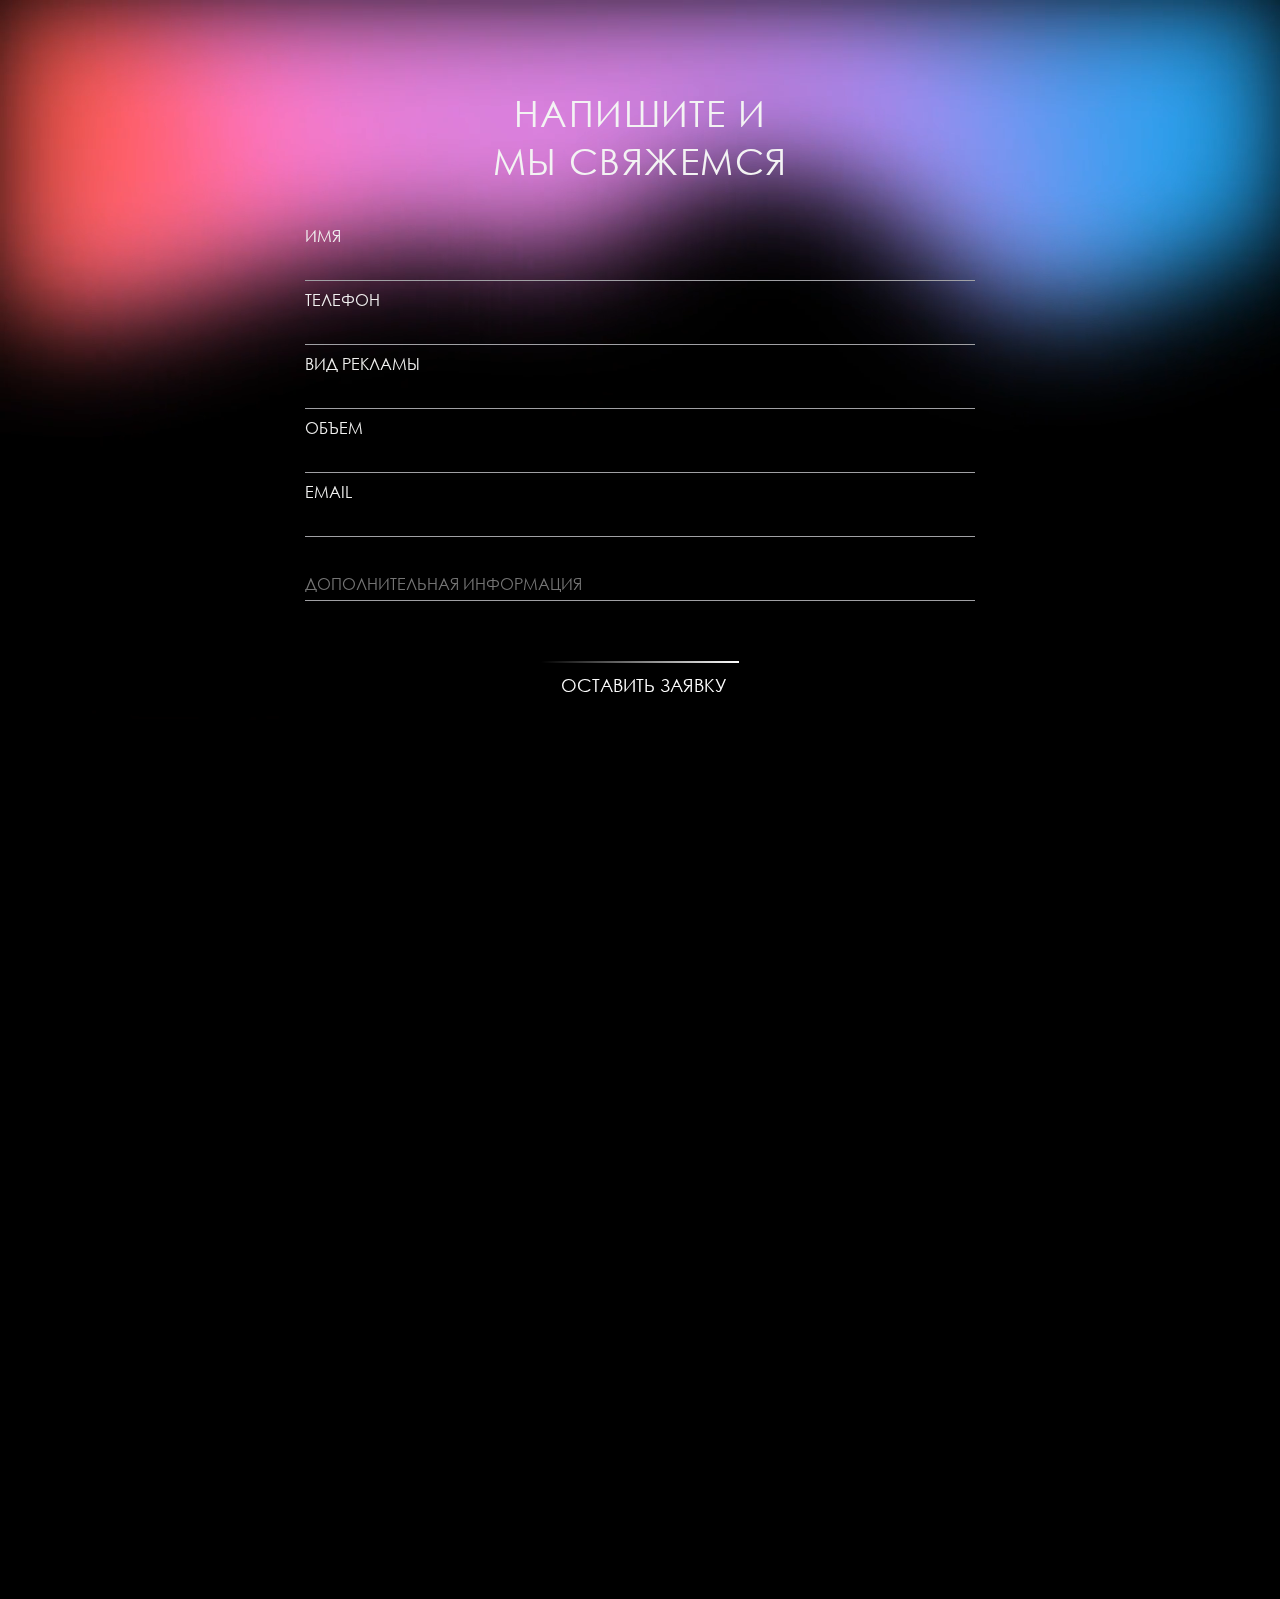
<file: window.html>
<!DOCTYPE html>
<html lang="en">
<head>
    <meta charset="UTF-8">
    <meta name="viewport" content="width=device-width, initial-scale=1.0">
    <title>smmrocket</title>
    <link rel="stylesheet" href="style2.css">
    <link rel="icon" href="files\rocket-xxl.png" type="icon/x-icon">
</head>
<body>
    <div class="intro">
        <div class="backgr">
            <video class="vide" src="files\bg-banner_desktop.mp4" autoplay muted loop></video>
        </div>
    </div>

    <div class="send-request-form send-request__form" data-v-25b55d9f="" data-v-83f45cf2="" data-v-db88de9e="">
        <form class="send-request-form__form" data-v-25b55d9f="">
            <span class="send-request-form__title" data-v-25b55d9f="">Напишите и <br class="xs"> мы свяжемся</span> 
            <div class="send-request-form__row" data-v-25b55d9f="">
                <div value="" class="input-container" data-v-32a0daba="" data-v-25b55d9f="">
                <input name="name" data-val="" placeholder="" required="required" type="text" value="" class="input" data-v-32a0daba=""> 
                <label class="label" data-v-32a0daba="">Имя

                </label> <!---->
            </div> 
            <div value="" class="input-container" data-v-32a0daba="" data-v-25b55d9f="">
                    <input name="phone" data-val="" placeholder="" required="required" type="tel" value="" class="input" data-v-32a0daba=""> 
                    <label class="label" data-v-32a0daba="">Телефон

                    </label> <!---->
                </div>
                <div value="" class="input-container" data-v-32a0daba="" data-v-25b55d9f="">
                    <input name="phone" data-val="" placeholder="" required="required" type="tel" value="" class="input" data-v-32a0daba=""> 
                    <label class="label" data-v-32a0daba="">Вид рекламы

                    </label> <!---->
                </div>
                <div value="" class="input-container" data-v-32a0daba="" data-v-25b55d9f="">
                    <input name="phone" data-val="" placeholder="" required="required" type="tel" value="" class="input" data-v-32a0daba=""> 
                    <label class="label" data-v-32a0daba="">Объем

                    </label> <!---->
                </div>
            </div> 
                    <div value="" class="input-container" data-v-32a0daba="" data-v-25b55d9f="">
                        <input name="email" data-val="" placeholder="" required="required" type="email" value="" class="input" data-v-32a0daba=""> 
                        <label class="label" data-v-32a0daba="">Email</label> <!---->
                    </div> 
                        <div data-v-1b622c48="" data-v-25b55d9f="">
                            <textarea rows="1" maxlength="1000" name="" placeholder="Дополнительная информация" required="required" data-vv-scope="university" value="" class="textarea" data-v-1b622c48=""></textarea>
                        </div> <!----> 
                        <button onclick="redirectToWindow()" type="submit" class="btn send-request-form__btn btn_xs btn_accent btn_accent-active" data-v-72346f60="" data-v-25b55d9f="">
                            <span data-v-72346f60=""></span> 
                            <span data-v-72346f60=""></span> 
                            <span data-v-72346f60=""></span> 
                            <span data-v-72346f60=""></span>

        Оставить заявку
        </button>
        </form> <!---->
    </div>

    <script>
        function redirectToWindow() {
            window.location.href = "index.html";
            alert("Заявка успешно отправлена!");
        }
    </script>

</body>
</html>
</file>
<file: style2.css>
@font-face {
	font-family: 'Centurygothic'; 
	src: url(font/centurygothic.ttf); 
}
 
@font-face {
	font-family: 'CenturygothicBold'; 
	src: url(font/centurygothic_bold.ttf);
}

::-webkit-scrollbar {
    width: 4px;
}

::-webkit-scrollbar {
    background-color: #202324;
    color: #aba499;
}
::-webkit-scrollbar-corner {
    background-color: #181a1b;
}
::-webkit-scrollbar-thumb {
    background-color: #454a4d;
}

html {
    font-family: "Centurygothic";
}

body {
    margin: 0;
    color: #fff;
    background-color: black;
    font-family: "Centurygothic";
    overflow-x: hidden;
    overflow-y: hidden;
}

@media only screen and (max-width: 600px) {
    body {
        overflow-x: hidden;
        overflow-y: hidden;
    }
}

.intro {
    min-height: 100vh;
    overflow: hidden;
}

.backgr {
    position: relative;

}

.vide {
    width: 100%;
    height: 100%;
    position: relative;
    top: 0;
    left: 0;
    object-fit: fill;
    z-index: -1;
}

@media only screen and (max-width: 600px)  {
    .vide {
        width: 400%;
        height: 400%;
        position: relative;
        top: 0;
        left: 0;
        object-fit: fill;
        z-index: -1;
    }
}

.send-request-form[data-v-25b55d9f] {
    position: relative;
    display: flex;
    justify-content: center;
    align-items: center;
    width: 100%;
    max-width: 670px;
    padding: 40px 0;
    margin: auto;
    z-index: 2; 
    bottom: 850px;
}


.send-request__form[data-v-83f45cf2] {
    grid-column: 1/-1;
}

.send-request_show[data-v-83f45cf2] {
    opacity: 1;
    visibility: visible;
}

.send-request[data-v-83f45cf2] {
    background-color: #000;
    opacity: 0;
    visibility: hidden;
    transition: opacity .2s ease-in-out,.2s visibility 0s linear;
}

.send-request-form__form[data-v-25b55d9f] {
    width: 100%;
}

form {
    display: block;
    margin-top: 0em;
}

.send-request_show[data-v-83f45cf2] {
    opacity: 1;
    visibility: visible;
}

.send-request[data-v-83f45cf2] {
    background-color: #000;
    opacity: 0;
    visibility: hidden;
    transition: opacity .2s ease-in-out,.2s visibility 0s linear;
}

@media screen and (max-width: 1199px) {
    .send-request-form__title[data-v-25b55d9f] {
    margin-bottom: 32px;
    }
}

.send-request-form__title[data-v-25b55d9f] {
    display: block;
    margin-bottom: 64px;
    font-family: "Centurygothic";
    font-weight: 400;
    font-size: 2.25rem;
    line-height: 2.97rem;
    letter-spacing: .04em;
    color: #f3f3f3;
    text-transform: uppercase;
    text-align: center;
}

*, *::before, *::after {
    box-sizing: border-box;
}

.send-request_show[data-v-83f45cf2] {
    opacity: 1;
    visibility: visible;
}

.send-request[data-v-83f45cf2] {
    background-color: #000;
    opacity: 0;
    visibility: hidden;
    transition: opacity .2s ease-in-out,.2s visibility 0s linear;
}

.send-request_show[data-v-83f45cf2] {
    opacity: 1;
    visibility: visible;
}

.send-request[data-v-83f45cf2] {
    background-color: #000;
    opacity: 0;
    visibility: hidden;
    transition: opacity .2s ease-in-out,.2s visibility 0s linear;
}

.input-container[data-v-32a0daba] {
    position: relative;
    z-index: 0;
    margin-bottom: 32px;
}

*, *::before, *::after {
    box-sizing: border-box;
}

user agent stylesheet
div {
    display: block;
}

.send-request_show[data-v-83f45cf2] {
    opacity: 1;
    visibility: visible;
}

.send-request[data-v-83f45cf2] {
    background-color: #000;
    opacity: 0;
    visibility: hidden;
    transition: opacity .2s ease-in-out,.2s visibility 0s linear;
}

*, *::before, *::after {
    box-sizing: border-box;
}

user agent stylesheet
div {
    display: block;
}

.send-request_show[data-v-83f45cf2] {
    opacity: 1;
    visibility: visible;
}

.send-request[data-v-83f45cf2] {
    background-color: #000;
    opacity: 0;
    visibility: hidden;
    transition: opacity .2s ease-in-out,.2s visibility 0s linear;
}

@media screen and (min-width: 1200px) {
.send-request__content[data-v-83f45cf2] {
    padding-left: 32px;
    padding-right: 32px;
}
}
.send-request__content[data-v-83f45cf2] {
    width: 100%;
    padding-left: 12px;
    padding-right: 12px;
    max-height: 100vh;
    overflow-y: auto;
    padding-top: 40px;
    padding-bottom: 40px;
    position: relative;
    z-index: 1;
    display: grid;
    grid-template-columns: repeat(2, 1fr);
    grid-auto-rows: auto 1fr auto;
    gap: 16px;
    align-items: center;
}
*, *::before, *::after {
    box-sizing: border-box;
}

div {
    display: block;
}
.send-request_show[data-v-83f45cf2] {
    opacity: 1;
    visibility: visible;
}
.send-request[data-v-83f45cf2] {
    background-color: #000;
    opacity: 0;
    visibility: hidden;
    transition: opacity .2s ease-in-out,.2s visibility 0s linear;
}

.input[data-v-32a0daba] {
    width: 100%;
    height: 32px;
    display: flex;
    align-items: center;
    font-size: 1rem;
    line-height: 1.4rem;
    text-transform: uppercase;
    color: #f1f1f0;
    border: none;
    border-bottom: 1px solid #a0a0a4;
    transition: border-color .2s linear;
}

input[type=text], input[type=number], input[type=email], input[type=checkbox] {
    appearance: none;
    box-shadow: none;
}
input {
    font-feature-settings: "pnum" on,"lnum" on;
}
button, input {
    overflow: visible;
}
button, input, textarea {
    font-family: inherit;
    font-size: 100%;
    line-height: 1.15;
    margin: 0;
    padding: 0;
    background: rgba(0,0,0,0);
    -webkit-appearance: none;
    -moz-appearance: none;
    appearance: none;
    -webkit-box-shadow: none;
    box-shadow: none;
    border-radius: 0;
    outline: none;
}

.label[data-v-32a0daba] {
    position: absolute;
    top: -40%;
    left: 0;
    transform: translate(0, -50%) scale(1);
    z-index: -1;
    font-size: 1rem;
    line-height: 1.4rem;
    color: #f1f1f0;
    text-transform: uppercase;
    transition: transform .2s linear,color .2s linear;
}

*, *::before, *::after {
    box-sizing: border-box;
}

label {
    cursor: default;
}

.textarea[data-v-1b622c48] {
    width: 100%;
    min-height: 32px;
    display: flex;
    align-items: center;
    padding: 4px 0;
    font-size: 1rem;
    line-height: 1.4rem;
    color: #f1f1f0;
    text-transform: uppercase;
    border: none;
    border-bottom: 1px solid #a0a0a4;
    resize: none;
    outline: none;
    overflow: hidden;
    transition: border-color .3s ease-in-out,color .3s ease-in-out;
}

.btn_accent-active:hover + .rocketw {
    transform: translate(233%, -50%) rotate(45deg);
}

.btn_accent[data-v-72346f60] {
    position: relative;
    display: flex;
    justify-content: center;
    height: 60px;
    min-width: 250px;
    margin-top: 1.5em;
    overflow: hidden;
}

@media only screen and (max-width: 600px) {
    .btn_accent[data-v-72346f60] {
        position: relative;
        display: flex;
        justify-content: center;
        height: 60px;
        min-width: 95%;
        margin-top: 1.5em;
        overflow: hidden;
    }
}

.btn_accent[data-v-72346f60] {
    position: relative;
    display: flex;
    justify-content: center;
    height: 48px;
    min-width: 180px;
    padding: 8px 12px 8px 20px;
    overflow: hidden;
    overflow-x: hidden;
    overflow-y: hidden;
}

.btn_xs[data-v-72346f60] {
    font-size: 1.12rem;
    line-height: 1.4rem;
}
.btn[data-v-72346f60] {
    width: fit-content;
    display: flex;
    align-items: center;
    text-transform: uppercase;
    font-family: "Centurygothic";
    font-weight: 400;
    color: #fff;
}
button {
    font-weight: 400;
    cursor: pointer;
}
button {
    border: 0;
    text-transform: none;
    background: rgba(0,0,0,0);
    appearance: none;
    outline: none;
}
button, input {
    overflow: visible;
}
button, input, textarea {
    font-family: inherit;
    font-size: 100%;
    line-height: 1.15;
    margin: 0;
    padding: 0;
    background: rgba(0,0,0,0);
    -webkit-appearance: none;
    -moz-appearance: none;
    appearance: none;
    -webkit-box-shadow: none;
    box-shadow: none;
    border-radius: 0;
    outline: none;
}

@media screen and (max-width: 1199px) {
.send-request-form__btn[data-v-25b55d9f] {
    margin: 80px auto 0;
}
}
.send-request-form__btn[data-v-25b55d9f] {
    margin: 60px auto 0;
}

.btn_accent-active span[data-v-72346f60]:nth-child(1) {
    animation: animate1-72346f60 5.5s infinite linear;
}
.btn_accent span[data-v-72346f60]:nth-child(1) {
    top: 0;
    left: 0;
    width: 100%;
    height: 2px;
    background: linear-gradient(90deg, transparent, #FFFFFF);
    transform: translateX(0);
}
.btn_accent span[data-v-72346f60] {
    position: absolute;
    transition: background .3s linear;
}

.btn_accent span[data-v-72346f60]:nth-child(1) {
    top: 0;
    left: 0;
    width: 100%;
    height: 2px;
    background: linear-gradient(90deg, transparent, #FFFFFF);
    transform: translateX(0)
    }
    
    .btn_accent span[data-v-72346f60]:nth-child(2) {
    top: 0;
    right: 0;
    width: 2px;
    height: 100%;
    background: linear-gradient(180deg, transparent, #FFFFFF);
    transform: translateY(-100%)
    }
    
    .btn_accent span[data-v-72346f60]:nth-child(3) {
    bottom: 0;
    right: 0;
    width: 100%;
    height: 2px;
    background: linear-gradient(270deg, transparent, #FFFFFF);
    transform: translateX(100%)
    }
    
    .btn_accent span[data-v-72346f60]:nth-child(4) {
    bottom: 0;
    left: 0;
    width: 2px;
    height: 100%;
    background: linear-gradient(360deg, transparent, #FFFFFF);
    transform: translateY(100%)
    }
    
    @media(hover: hover)and (pointer: fine) {
    .btn_accent-active:hover:not(:disabled) span[data-v-72346f60] {
        animation:animateHover-72346f60 .7s ease-out forwards
    }
    }
    
    @keyframes animateHover-72346f60 {
    35% {
        transform: translate(0, 0)
    }
    
    to {
        transform: translate(0, 0);
        background: #fff
    }
    }
    
    .btn_accent-active span[data-v-72346f60]:nth-child(1) {
    animation: animate1-72346f60 5.5s infinite linear
    }
    
    @keyframes animate1-72346f60 {
    0% {
        transform: translateX(-100%)
    }
    
    57.5% {
        transform: translateX(100%)
    }
    
    to {
        transform: translateX(100%)
    }
    }
    
    .btn_accent-active span[data-v-72346f60]:nth-child(2) {
    animation: animate2-72346f60 5.5s infinite linear
    }
    
    @keyframes animate2-72346f60 {
    from {
        transform: translateY(-100%)
    }
    
    30% {
        transform: translateY(-100%)
    }
    
    70% {
        transform: translateY(100%)
    }
    
    to {
        transform: translateY(100%)
    }
    }
    
    .btn_accent-active span[data-v-72346f60]:nth-child(3) {
    animation: animate3-72346f60 5.5s infinite linear
    }
    
    @keyframes animate3-72346f60 {
    from {
        transform: translateX(101%)
    }
    
    50% {
        transform: translateX(101%)
    }
    
    107.5% {
        transform: translateX(-100%)
    }
    
    to {
        transform: translateX(-100%)
    }
    }
    
    .btn_accent-active span[data-v-72346f60]:nth-child(4) {
    animation: animate4-72346f60 5.5s infinite linear
    }
    
    @keyframes animate4-72346f60 {
    from {
        transform: translateY(0%)
    }
    
    20% {
        transform: translateY(-100%);
        opacity: 1
    }
    
    21% {
        transform: translateY(-100%);
        opacity: 0
    }
    
    79% {
        transform: translateY(100%);
        opacity: 0
    }
    
    80% {
        transform: translateY(100%);
        opacity: 1
    }
    
    100% {
        transform: translateY(0%)
    }
    }
</file>
